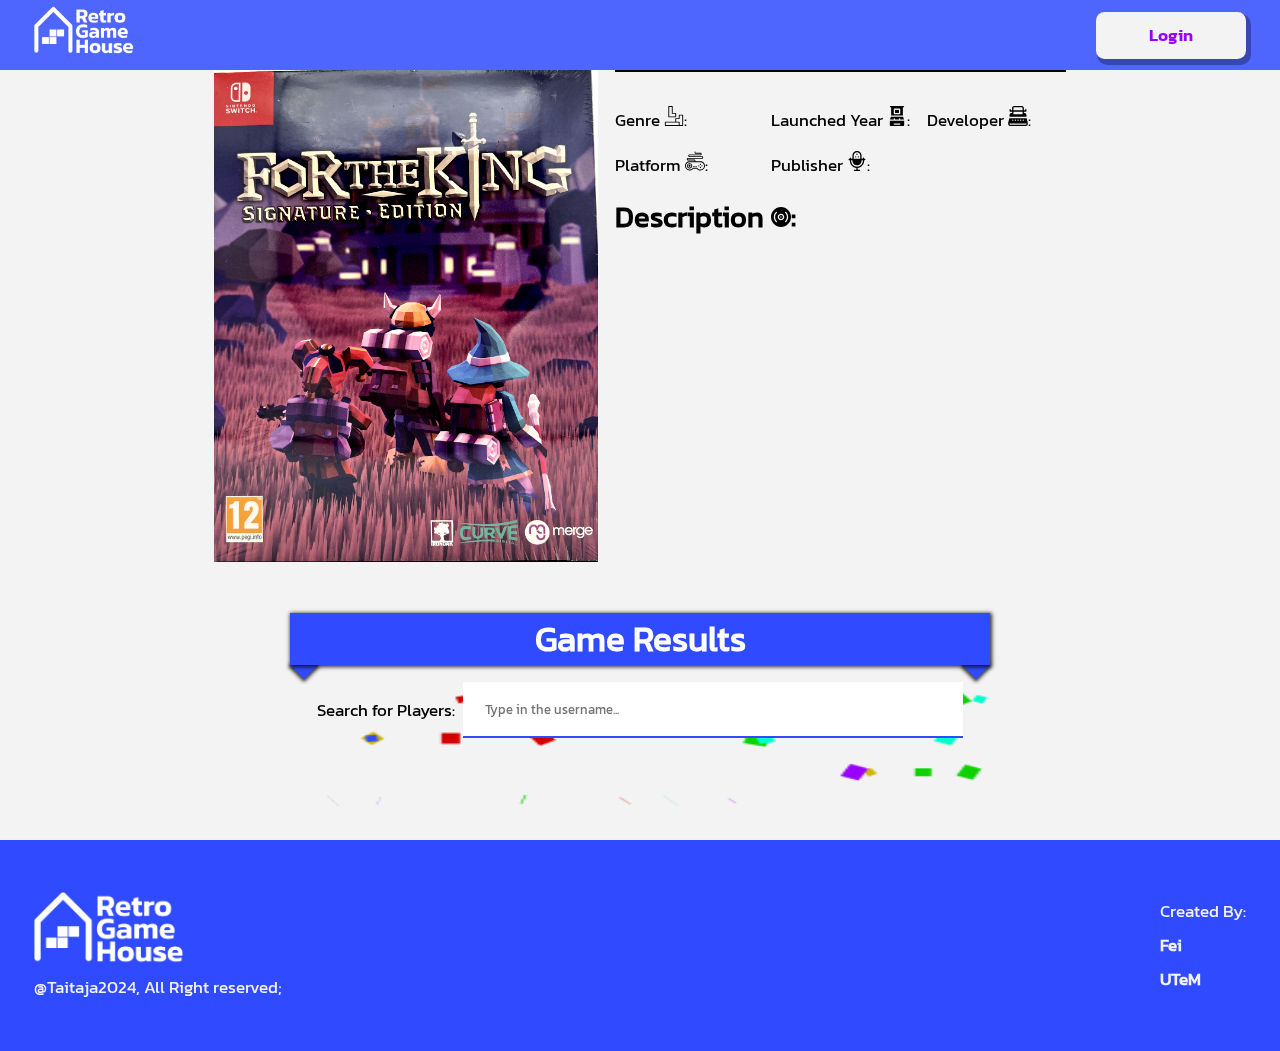
<file: game.html>
<!DOCTYPE html>
<html lang="en">
<head>
    <meta charset="UTF-8">
    <meta name="viewport" content="width=device-width, initial-scale=1.0">
    <title>Retro Game House</title>
    <link rel="shortcut icon" href="./logo/RGH%20logo-09.png" type="image/x-icon">

    <link rel="stylesheet" href="style.css">
</head>
<body>
<!--    header + nav-->
<header>
    <nav class="navbar" role="navigation">
        <a href="/finland_module_b/"><img src="./logo/RGH%20logo-08.png" alt="Logo of the Retro Game House" class="navbar-brand"></a>
        <button class="btn-primary">Login</button>
    </nav>
</header>

<!--main content section-->
<main role="main" class="mt-70">
    <section aria-label="Game Details Section" id="section-game-detail" class="mb-3">
        <div id="game-detail-wrapper">
            <img src="./Gamesboxes-from-collection/nintendo-Switch/game_thumbnail.jpeg" alt="Game's Thumbnail Image">
            <article id="game-detail">
                <h1 id="game-name" class="main-heading mb-2 border-bottom border-bottom-dark"></h1>
                <div id="game-infos">
                        <div>Genre <img src="./icons/puzzle-svgrepo-com.svg">: <strong id="game-genre"></strong></div>
                        <div>Launched Year <img src="./icons/game-console-arcade-svgrepo-com.svg ">: <strong id="game-launched_year"></strong></div>
                        <div>Developer <img src="./icons/typewriter-svgrepo-com.svg">: <strong id="game-developer"></strong></div>

                        <div>Platform <img src="./icons/gamepad-svgrepo-com.svg ">: <strong id="game-platform"></strong></div>
                        <div>Publisher <img src="./icons/microphone-svgrepo-com.svg">: <strong id="game-publisher"></strong></div>
                        <h2 class="sub-heading">Description <img src="./icons/vinyl-svgrepo-com.svg ">: <br> <strong id="game-description"></strong></h2>
                </div>
            </article>
        </div>
    </section>

<!--rank section-->
    <section aria-label="Game Ranks Section" id="section-rank" class="mb-5">
        <div id="rank-wrapper">
            <h2 class="text-center main-heading mb-1">Game Results</h2>
            <div class="home-search mb-1">
                <label for="search-game">
                    Search for Players:
                </label>
                <input type="search" name="search-game" id="search-game" class="form-control" placeholder="Type in the username...">
            </div>
            <table id="table-rank">

            </table>
            <!--        confetti effect-->

            <canvas id="canvas-confetti">

            </canvas>
        </div>

        </div>
    </section>
</main>

<!--footer-->
<footer role="contentinfo" >
    <div id="footer-wrapper">
        <div id="copyright">
            <img src="./logo/RGH%20logo-08.png" alt="Logo of the Retro Game House">
            <div>@Taitaja2024, All Right reserved;</div>
        </div>

        <div id="competitor-info">
            <div>Created By:</div>
            <strong>Fei</strong>
            <strong>UTeM</strong>
        </div>
    </div>
</footer>
<script src="game.js"></script>
</body>
</html>
</file>
<file: style.css>
*{
    padding: 0;
    margin: 0;
    box-sizing: border-box;
}
/*variables*/
:root{
    --primary-color: #304BFF;
    --secondary-color: #9900FF;
    --third-color: #00FFCC;
    --fourth-color: #F3F3F3;
    --additional-color-1: #000000;
    --additional-color-2: #FFFFFF;
}
/*for Kanif fonts*/
@font-face{
    font-family: 'Kanit-Semi-Bold';
    src: url("./font/Kanit/Kanit-SemiBold.ttf");
}

@font-face{
    font-family: 'Kanit-Medium';
    src: url("./font/Kanit/Kanit-Medium.ttf");
}
@font-face{
    font-family: 'Kanit-Regular';
    src: url("./font/Kanit/Kanit-Regular.ttf");
}
/*general styling*/

html{
    font-size: 17px;
}
body{
    font-family: "Kanit-Regular", "Times New Roman";
    background-color: var(--fourth-color);
    color: var(--additional-color-1);
    line-height: 1.5;
}
li{
    list-style: none;
}
a{
    text-decoration: none;
}
.main-heading{
    font-size: 35px;
}
.sub-heading{
    font-size: 29px;
}
p{
    font-size:  1rem;
}
.mt-70{
    margin-top: 70px;
}
.mb-1{
    margin-bottom: 1rem;
}
.mb-2{
    margin-bottom: 2rem;
}
.mb-3{
    margin-bottom: 3rem;
}
.mb-5{
    margin-bottom: 5rem;
}
.container{
    max-width: 1440px;
    padding: 6rem 2rem;
    margin: 0 auto;
}
.d-block{
    display: block;
}
.text-center{
    text-align: center;
}
.border-bottom{
    border-bottom: 2px solid var(--fourth-color);
}
.border-bottom-dark{
    border-color: var(--additional-color-1);
}
.border-bottom-light{
    border-color: var(--third-color);
}
/*on scroll effect*/
.on-scroll{
    opacity: 0;
    transition: all 0.5s ease!important;
    transform: translateX(-50%);
}
.on-scroll.show{
    animation: onScrollShow 0.5s ease forwards;
}
@keyframes onScrollShow {
    to{
        opacity: 1;
        transform: translateX(0);
    }
}
/*header*/
.navbar{
    position: fixed;
    z-index: 9999;
    top: 0;
    width: 100%;
    display: flex;
    backdrop-filter: blur(4px);
    justify-content: space-between;
    align-items: center;
    height: 70px;
    background-color: rgb(48 75 255 / 85%);
    color: var(--additional-color-2);
    padding: 0 2rem;
}
.navbar-brand{
    width: 100px;
    max-width: 100%;
    object-fit: cover;
    height: auto;
}
button{
    cursor: pointer;
    border-radius: 0.5rem;
    transition: all 0.2s ease;
    padding: 0.5rem 1rem;
    box-shadow: 3px 4px 0px 2px rgb(0 0 0 / 29%);
}
.btn-primary{
    background-color: var(--fourth-color);
    color: var(--secondary-color);
    font-size: 1rem;
    font-family: "Kanit-Semi-Bold" ,sans-serif;
    padding: 0.5rem 1rem;
    width: 150px;
    border: 2px solid transparent;
    display: flex;
    justify-content: center;
    align-items: center;
    gap: 0.25rem;
}
.btn-primary:hover{
    background-color:var(--secondary-color);
    color:var(--fourth-color);
    border-color:var(--fourth-color);
    transform: translateY(-2px) translateX(-2px);
}
/*hero section*/
#section-hero{
    position: relative;
    background: url("./images/pexels-mikebirdy-114820.jpeg") no-repeat;
    background-size: cover;
    min-height: 700px;
    overflow: hidden;
    display: flex;
    align-items: center;
}
#hero-wrapper{
    z-index: 2;
    width: min(100%, 500px);
    margin: auto;
    color: var(--fourth-color);
    /*background-image: linear-gradient(to right, #0000009e 3%, #000000db, #00000091 87%);*/
    background-image: radial-gradient(ellipse at center, #000000 19%, #000000c9 54%, transparent 71%);
}
#hero-wrapper h1{
    color: var(--fourth-color);
    padding-bottom: 0.5rem;
}
#hero-wrapper .btn-primary{
    width: 200px;
    margin: 0 auto;
}
.btn-primary img{
    width: 30px;
    height: auto;
    object-fit: cover;
    transition: all 0.2s ease;
}
#hero-wrapper .btn-primary:hover > img{
    content: url("./icons/game-console-device-svgrepo-com-white.svg");
}

/*hero decoration*/
#hero-deco-wrapper-1{
    position: absolute;
    z-index: 1;
    width: 200px;
    display: flex;
    flex-direction: column;
    gap: 0.5rem;
    padding: 0.5rem;
    transform: rotate(45deg) ;
    background-color: #F3F3F3;
    animation: heroDecoSliding1 15s linear infinite;
    cursor: pointer;
}
#hero-deco-wrapper-2{
     position: absolute;
     right: 0;
     z-index: 1;
     width: 200px;
     display: flex;
     flex-direction: column;
     gap: 0.5rem;
     padding: 0.5rem;
     transform: rotate(45deg) ;
     background-color: #F3F3F3;
     animation: heroDecoSliding2 20s linear infinite;
     cursor: pointer;
 }
#hero-deco-wrapper-1:hover , #hero-deco-wrapper-2:hover{
    animation-play-state: paused;
}
@keyframes heroDecoSliding1{
    from{
        transform: rotate(45deg);
    }
    to{
        transform: rotate(45deg) translateY(calc((-5 * 0.5rem) + (-5 * 200px)));
    }
}
@keyframes heroDecoSliding2{
    from{
        transform: rotate(45deg);
    }
    to{
        transform: rotate(45deg) translateY(calc((5 * 0.5rem) + (5 * 200px)));
    }
}
.hero-deco-wrapper > img{
    width: 100%;
    height: 200px;
    object-fit: cover;
    filter: grayscale(80%);
}
/*about us section*/
#section-about{
    background-color: var(--primary-color);
    color: var(--additional-color-2);
}
#about-heading{
    width: min(800px, 100%);
    margin: 0 auto 3rem;
}
#about-inner-wrapper {
    display: grid;
    grid-template-columns: repeat(2 ,1fr);
    gap:1rem;
}
#about-inner-wrapper > img{
    width: 100%;
    object-fit: cover;
    border: 0.5rem solid var(--additional-color-2);
}
#about-heading > h2 > img , #about-wrapper > div  h3 > img{
    width: 30px;
    height: auto;
    object-fit: cover;
}
.highlight{
    background-color: var(--primary-color);
    color: var(--additional-color-2);
}
#about-subcontent{
    display: grid;
    grid-template-columns: repeat(2,  1fr);
    gap: 0.5rem;
}

/*home game section*/
#section-game{
    position: relative;
}
#section-game::before{
    content: "";
    position: absolute;
    top: 0;
    left: 0;
    width: 300px;
    height: 300px;
    background-image: radial-gradient(circle at center, #9900ff99 -10%, transparent 65%);
    z-index: -1;
    border-radius: 100%;
}
#section-game::after{
    content: "";
    position: absolute;
    top: 40%;
    right: 0;
    width: 200px;
    height: 200px;
    background-image: radial-gradient(circle at center, rgba(0, 255, 204, 0.8) -10%, transparent 65%);
    background-repeat: repeat;
    z-index: -1;
    border-radius: 100%;
}
.home-search{
    display: flex;
    justify-content: center;
    align-items: center;
    gap: .5rem;
}
.form-control{
    width: min(500px , 100%);
    border: none;
    border-bottom: 2px solid var(--primary-color);
    background: white;
    transition: all 0.2s ease;
    padding: 1rem 1.25rem;
    font-family: "Kanit-Regular" , sans-serif;
}
.form-control:focus{
    border-bottom: 2px solid var(--secondary-color);
    outline: none;
    background-color: #e8e8e8;

}
.games {
    display: flex;
    justify-content: center;
    align-items: center;
    flex-wrap: wrap!important;
}
.game{
    padding: 0 1rem;
    position: relative;
    height: 25%;
    margin-bottom: 1rem;
    cursor: pointer;
    overflow: hidden;
}
.game > img{
    width: 300px;
    object-fit: cover;
    height: 400px;
    filter: contrast(120%);
}
.game-detail{
    position: absolute;
    top: 0;
    left: 1rem;
    width: 300px;
    height: 400px;
    opacity: 0;
    background-color: rgba(0,0,0,0.8);
    color: white;
    text-align: center;
    transition: all 0.5s ease;
    transform: translateY(calc(100% - 1rem));
    display: flex;
    justify-content: center;
    align-items: center;
    flex-direction: column;
}
.game-title{
    position: absolute;
    height: 400px;
    width: 300px;
    top:0;
    left: 1rem;
    display: flex;
    justify-content: flex-end;
    align-items: flex-end;
    padding:1rem;
    color: var(--additional-color-2);
    background-image: linear-gradient(to bottom, transparent 68%, #000000cf 82%);
}
.game:hover .game-detail{
    opacity: 1;
    transform: translateY(0);

}
.game-winner strong{
    color: var(--third-color)!important;
}
/*pagination links*/
.pagination-links{
    display: flex;
    gap:0.5rem;
    justify-content: center;
    align-items: center;
}
.pagination-nav{
    font-family: "Kanit-Medium", sans-serif;
    background-color: var(--fourth-color);
    color: var(--primary-color);
    font-size: 1rem;
    transition: all 0.2s ease;
    border: none;
}
.pagination-nav:hover{
    background-color: var(--primary-color);
    color: white;
}
.pagination-nav.selected{
    background-color: var(--primary-color);
    color: white;
}
/*footer*/
footer{
    background-color: var(--primary-color);

}
#footer-wrapper{
    display: flex;
    justify-content: space-between;
    align-items: center;
    color: var(--fourth-color);
    flex-wrap: wrap;
    padding: 3rem 2rem;
    max-width: 1400px;
}
#footer-wrapper > div{
    display: flex;
    gap: 0.5rem;
    flex-direction: column;
}
#copyright img{
    display: block;
    width: 150px;
    max-width: 100%;
    height: 100%;
}

/**********game page***********/
#game-detail-wrapper{
    display: flex;
    justify-content: center;
    gap: 1rem;
}
#game-detail-wrapper > img{
    width: 30%;
    height: 100%;
    object-fit: cover;
    filter: contrast(140%);
}
#game-infos img{
    width: 20px;
    height: auto;
    object-fit: cover;
}
#game-infos {
    display: grid;
    grid-template-columns: repeat(3, 1fr);
    gap: 1rem;
}
#game-description{
    font-size: 1rem;
}
h2:has(#game-description){
    grid-area: 3/1/4/4;
}
/*game rank*/

#rank-wrapper{
    width: min(100%, 700px);
    margin: 0 auto;
    position: relative;

}
#rank-wrapper > h2{
    position: relative;
    background-color: var(--primary-color);
    color: var(--additional-color-2);
    box-shadow: 1px 1px 4px 1px rgba(0,0,0,0.8);
}
/*to add ribbons at the heading*/
#rank-wrapper > h2::before{
    z-index: -1;
    position: absolute;
    content: "";
    width: 20px;
    height: 20px;
    left: 4px;
    bottom: -10px;
    background-color: var(--primary-color);
    transform: rotate(45deg);
    box-shadow: 1px 1px 4px 1px rgba(0,0,0,0.8);
}
#rank-wrapper > h2::after{
    z-index: -1;
    position: absolute;
    content: "";
    width: 20px;
    height: 20px;
    right: 4px;
    bottom: -10px;
    background-color: var(--primary-color);
    transform: rotate(45deg);
    box-shadow: 1px 1px 4px 1px rgba(0,0,0,0.8);
}
#table-rank{
    display: block;
    width: fit-content;
    margin: 0 auto;
    overflow-x: auto;

}
#table-rank > tbody{
    margin: 0 auto;
}
#table-rank tr{
    transition: all 0.2s ease;
}
#table-rank tr[data-rank="1"]{
    background-color: #9d8500;
    color: white;
}
#table-rank tr[data-rank="2"]{
    background-color: #6b6b6b;
    color: white;
}
#table-rank tr[data-rank="3"]{
    background-color: #a53316;
    color: white;
}
#table-rank  td{
    padding: 0.5rem 1rem;
    transition: all 0.2s ease;
}
#table-rank  tr:hover{
    background-color: var(--secondary-color);
    color: white;
}
.home-search{
    z-index: 3;
}
#canvas-confetti{
    width: 100%;
    margin: 0 auto;
    position: absolute;
    left: 0;
    top: 0;
    height: 140%;
    z-index: -1;
}
/*for mobile responsive*/
@media screen and (max-width: 768px){
    /*    about */
    #about-inner-wrapper ,#about-subcontent{
        grid-template-columns: 1fr;
    }

    /*game page*/
    #game-detail-wrapper{
        flex-wrap: wrap;
    }
    #game-detail-wrapper > img{
        width: 100%;
        height: 400px;

    }
    #game-infos{
        padding: 0 1rem;
    }
}
@media screen and (max-width: 500px){
/*    general*/
.container{
    padding: 4rem 1rem;
}
/*   hero */
    #section-hero{
        min-height: 500px;
    }
    .hero-deco-wrapper > img{
        width: 100%;
        height: 150px;
    }
    @keyframes heroDecoSliding1{
        from{
            transform: rotate(45deg);
        }
        to{
            transform: rotate(45deg) translateY(calc((-5 * 0.5rem) + (-5 * 150px)));
        }
    }
    #hero-deco-wrapper-2{
        display: none;
    }
    /*game result*/
    #table-rank{
        width: 100%;
    }


/*    footer*/
    #footer-wrapper{
        text-align: center;
        justify-content: center;
        gap:0.5rem;
    }
    #copyright img{
        margin: 0 auto;
    }
}
</file>
